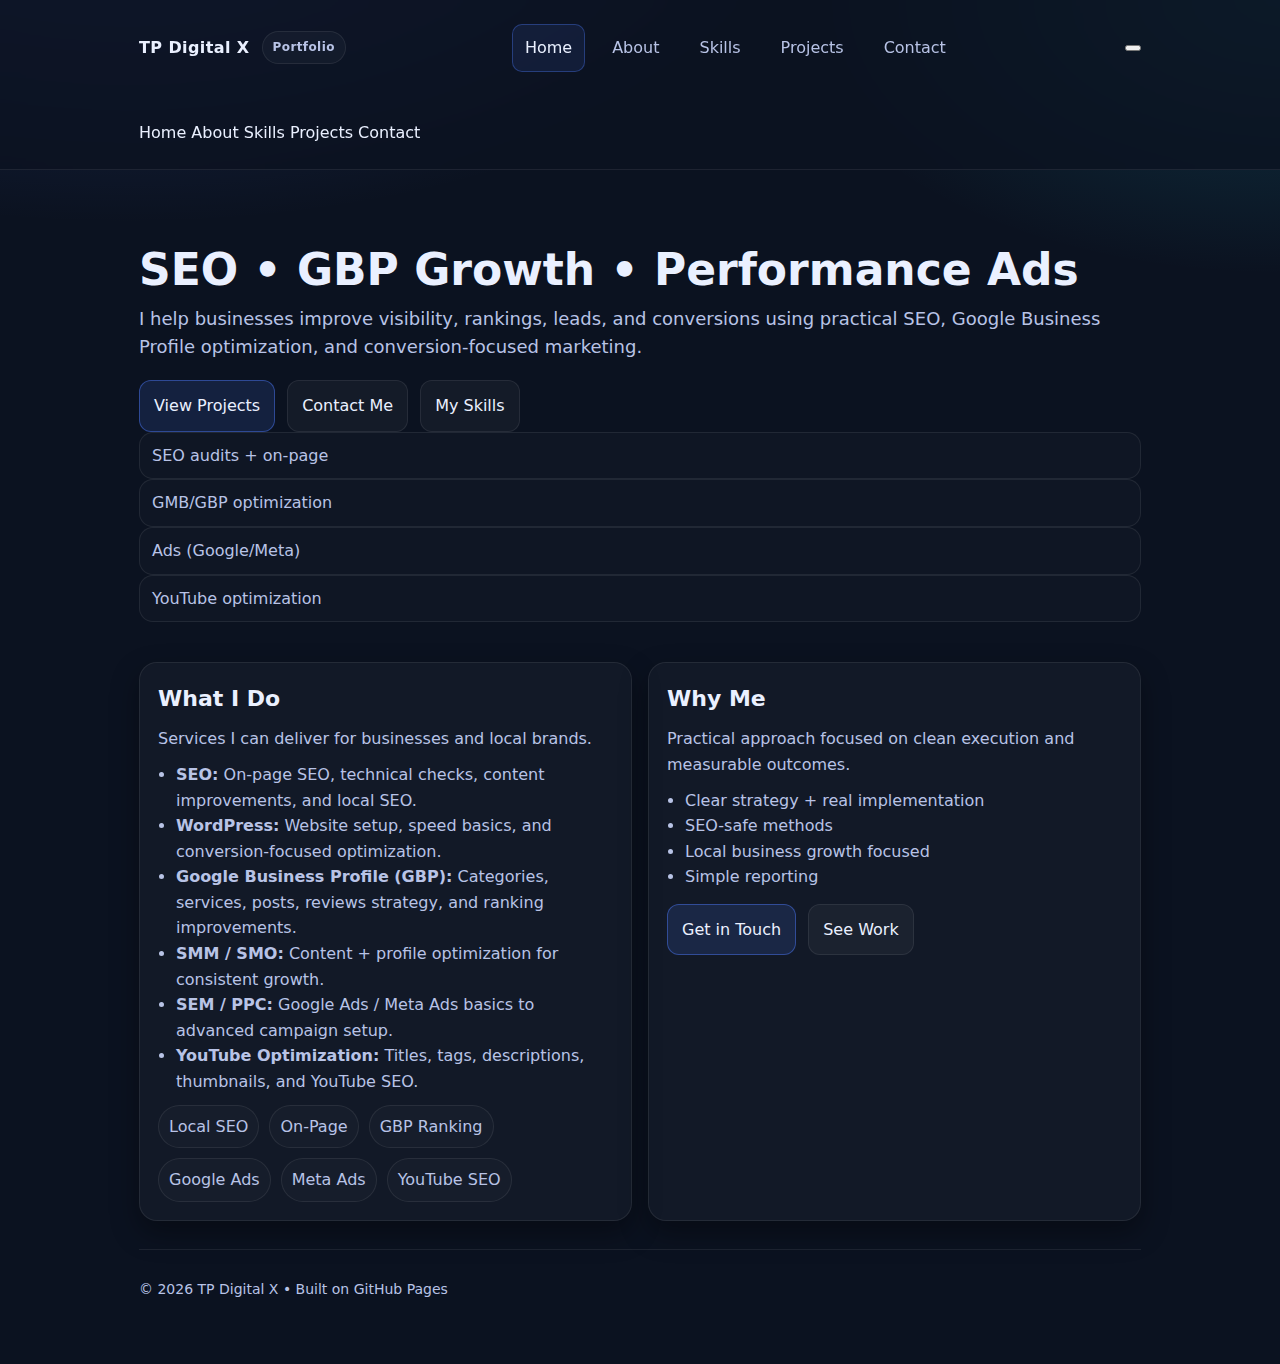
<file: index.html>
<!doctype html>
<html lang="en">
<head>
  <meta charset="utf-8" />
  <meta name="viewport" content="width=device-width,initial-scale=1" />
  <title>TP Digital X | SEO, GBP & Ads Portfolio</title>
  <meta name="description" content="TP Digital X – digital marketing portfolio featuring SEO audits, on-page SEO, Google Business Profile (GBP) optimization, Google/Meta ads, and YouTube optimization." />

  <!-- cache-bust -->
  <link rel="stylesheet" href="assets/style.css?v=30" />
</head>

<body>

  <!-- ================= NAV (HAMBURGER) ================= -->
  <div class="nav" id="siteNav">
    <div class="container nav-inner">

      <div class="brand">
        <div>TP Digital X</div>
        <span class="badge">Portfolio</span>
      </div>

      <!-- Desktop menu -->
      <div class="menu" aria-label="Primary navigation">
        <a href="index.html" class="active">Home</a>
        <a href="about.html">About</a>
        <a href="skills.html">Skills</a>
        <a href="projects.html">Projects</a>
        <a href="contact.html">Contact</a>
      </div>

      <!-- Mobile hamburger -->
      <button class="nav-toggle" id="navToggle" aria-label="Open menu" aria-expanded="false">
        <span class="burger" aria-hidden="true">
          <span></span><span></span><span></span>
        </span>
      </button>
    </div>

    <!-- Mobile dropdown -->
    <div class="container mobile-menu" id="mobileMenu">
      <a href="index.html" class="active">Home</a>
      <a href="about.html">About</a>
      <a href="skills.html">Skills</a>
      <a href="projects.html">Projects</a>
      <a href="contact.html">Contact</a>
    </div>
  </div>

  <!-- ================= MAIN ================= -->
  <div class="container">

    <!-- HERO -->
    <section class="hero">
      <h1>SEO • GBP Growth • Performance Ads</h1>
      <p>
        I help businesses improve visibility, rankings, leads, and conversions using practical SEO,
        Google Business Profile optimization, and conversion-focused marketing.
      </p>

      <div class="hero-cta">
        <a class="btn primary" href="projects.html">View Projects</a>
        <a class="btn" href="contact.html">Contact Me</a>
        <a class="btn" href="skills.html">My Skills</a>
      </div>

      <div class="kpi-box">
        <div class="kpi">SEO audits + on-page</div>
        <div class="kpi">GMB/GBP optimization</div>
        <div class="kpi">Ads (Google/Meta)</div>
        <div class="kpi">YouTube optimization</div>
      </div>
    </section>

    <!-- CONTENT -->
    <section class="grid cols-2">

      <div class="card">
        <h2>What I Do</h2>
        <p class="section-title">Services I can deliver for businesses and local brands.</p>

        <ul class="list">
          <li><b>SEO:</b> On-page SEO, technical checks, content improvements, and local SEO.</li>
          <li><b>WordPress:</b> Website setup, speed basics, and conversion-focused optimization.</li>
          <li><b>Google Business Profile (GBP):</b> Categories, services, posts, reviews strategy, and ranking improvements.</li>
          <li><b>SMM / SMO:</b> Content + profile optimization for consistent growth.</li>
          <li><b>SEM / PPC:</b> Google Ads / Meta Ads basics to advanced campaign setup.</li>
          <li><b>YouTube Optimization:</b> Titles, tags, descriptions, thumbnails, and YouTube SEO.</li>
        </ul>

        <div class="pills">
          <span class="pill">Local SEO</span>
          <span class="pill">On-Page</span>
          <span class="pill">GBP Ranking</span>
          <span class="pill">Google Ads</span>
          <span class="pill">Meta Ads</span>
          <span class="pill">YouTube SEO</span>
        </div>
      </div>

      <div class="card">
        <h2>Why Me</h2>
        <p class="section-title">Practical approach focused on clean execution and measurable outcomes.</p>

        <ul class="list">
          <li>Clear strategy + real implementation</li>
          <li>SEO-safe methods</li>
          <li>Local business growth focused</li>
          <li>Simple reporting</li>
        </ul>

        <div class="hero-cta" style="margin-top:14px;">
          <a class="btn primary" href="contact.html">Get in Touch</a>
          <a class="btn" href="projects.html">See Work</a>
        </div>
      </div>

    </section>

    <!-- FOOTER -->
    <footer class="footer">
      © <span id="y"></span> TP Digital X • Built on GitHub Pages
    </footer>

  </div>

  <!-- ================= SCRIPTS ================= -->
  <script>
    // year
    document.getElementById("y").textContent = new Date().getFullYear();

    // hamburger
    (function () {
      const nav = document.getElementById("siteNav");
      const btn = document.getElementById("navToggle");
      if (!nav || !btn) return;

      btn.addEventListener("click", function () {
        const isOpen = nav.classList.toggle("open");
        btn.setAttribute("aria-expanded", isOpen ? "true" : "false");
        btn.setAttribute("aria-label", isOpen ? "Close menu" : "Open menu");
      });

      // close menu when tapping a link
      nav.addEventListener("click", function (e) {
        const link = e.target.closest("a");
        if (!link) return;
        nav.classList.remove("open");
        btn.setAttribute("aria-expanded", "false");
        btn.setAttribute("aria-label", "Open menu");
      });
    })();
  </script>

</body>
</html>
</file>
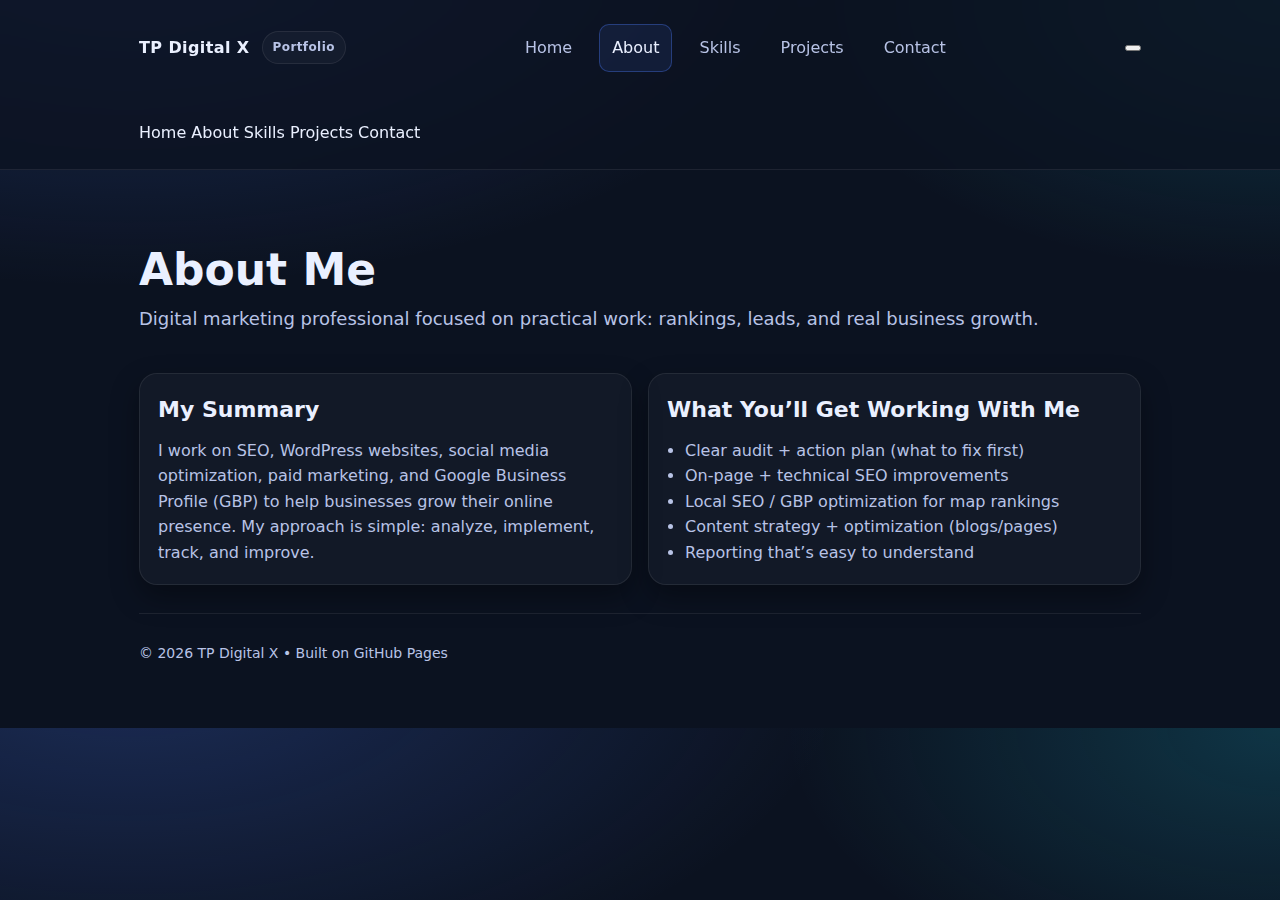
<file: about.html>
<!doctype html>
<html lang="en">
<head>
  <meta charset="utf-8" />
  <meta name="viewport" content="width=device-width,initial-scale=1" />
  <title>About | TP Digital X</title>
  <meta name="description" content="About TP Digital X – practical digital marketing professional focused on SEO, WordPress, SEM, SMM/SMO, YouTube optimization and Google Business Profile growth." />

  <!-- cache-bust -->
  <link rel="stylesheet" href="assets/style.css?v=30" />
</head>

<body>

  <!-- ================= NAV (HAMBURGER) ================= -->
  <div class="nav" id="siteNav">
    <div class="container nav-inner">

      <div class="brand">
        <div>TP Digital X</div>
        <span class="badge">Portfolio</span>
      </div>

      <!-- Desktop menu -->
      <div class="menu" aria-label="Primary navigation">
        <a href="index.html">Home</a>
        <a href="about.html" class="active">About</a>
        <a href="skills.html">Skills</a>
        <a href="projects.html">Projects</a>
        <a href="contact.html">Contact</a>
      </div>

      <!-- Mobile hamburger -->
      <button class="nav-toggle" id="navToggle" aria-label="Open menu" aria-expanded="false">
        <span class="burger" aria-hidden="true">
          <span></span><span></span><span></span>
        </span>
      </button>
    </div>

    <!-- Mobile dropdown -->
    <div class="container mobile-menu" id="mobileMenu">
      <a href="index.html">Home</a>
      <a href="about.html" class="active">About</a>
      <a href="skills.html">Skills</a>
      <a href="projects.html">Projects</a>
      <a href="contact.html">Contact</a>
    </div>
  </div>

  <!-- ================= MAIN ================= -->
  <div class="container">

    <!-- HERO -->
    <section class="hero">
      <h1>About Me</h1>
      <p>
        Digital marketing professional focused on practical work: rankings, leads,
        and real business growth.
      </p>
    </section>

    <!-- CONTENT -->
    <section class="grid cols-2">

      <div class="card">
        <h2>My Summary</h2>
        <p>
          I work on SEO, WordPress websites, social media optimization, paid marketing,
          and Google Business Profile (GBP) to help businesses grow their online presence.
          My approach is simple: analyze, implement, track, and improve.
        </p>
      </div>

      <div class="card">
        <h2>What You’ll Get Working With Me</h2>
        <ul class="list">
          <li>Clear audit + action plan (what to fix first)</li>
          <li>On-page + technical SEO improvements</li>
          <li>Local SEO / GBP optimization for map rankings</li>
          <li>Content strategy + optimization (blogs/pages)</li>
          <li>Reporting that’s easy to understand</li>
        </ul>
      </div>

    </section>

    <!-- FOOTER -->
    <footer class="footer">
      © <span id="y"></span> TP Digital X • Built on GitHub Pages
    </footer>

  </div>

  <!-- ================= SCRIPTS ================= -->
  <script>
    // year
    document.getElementById("y").textContent = new Date().getFullYear();

    // hamburger menu
    (function () {
      const nav = document.getElementById("siteNav");
      const btn = document.getElementById("navToggle");
      if (!nav || !btn) return;

      btn.addEventListener("click", function () {
        const isOpen = nav.classList.toggle("open");
        btn.setAttribute("aria-expanded", isOpen ? "true" : "false");
        btn.setAttribute("aria-label", isOpen ? "Close menu" : "Open menu");
      });

      // close menu on link tap
      nav.addEventListener("click", function (e) {
        const link = e.target.closest("a");
        if (!link) return;
        nav.classList.remove("open");
        btn.setAttribute("aria-expanded", "false");
        btn.setAttribute("aria-label", "Open menu");
      });
    })();
  </script>

</body>
</html>
</file>
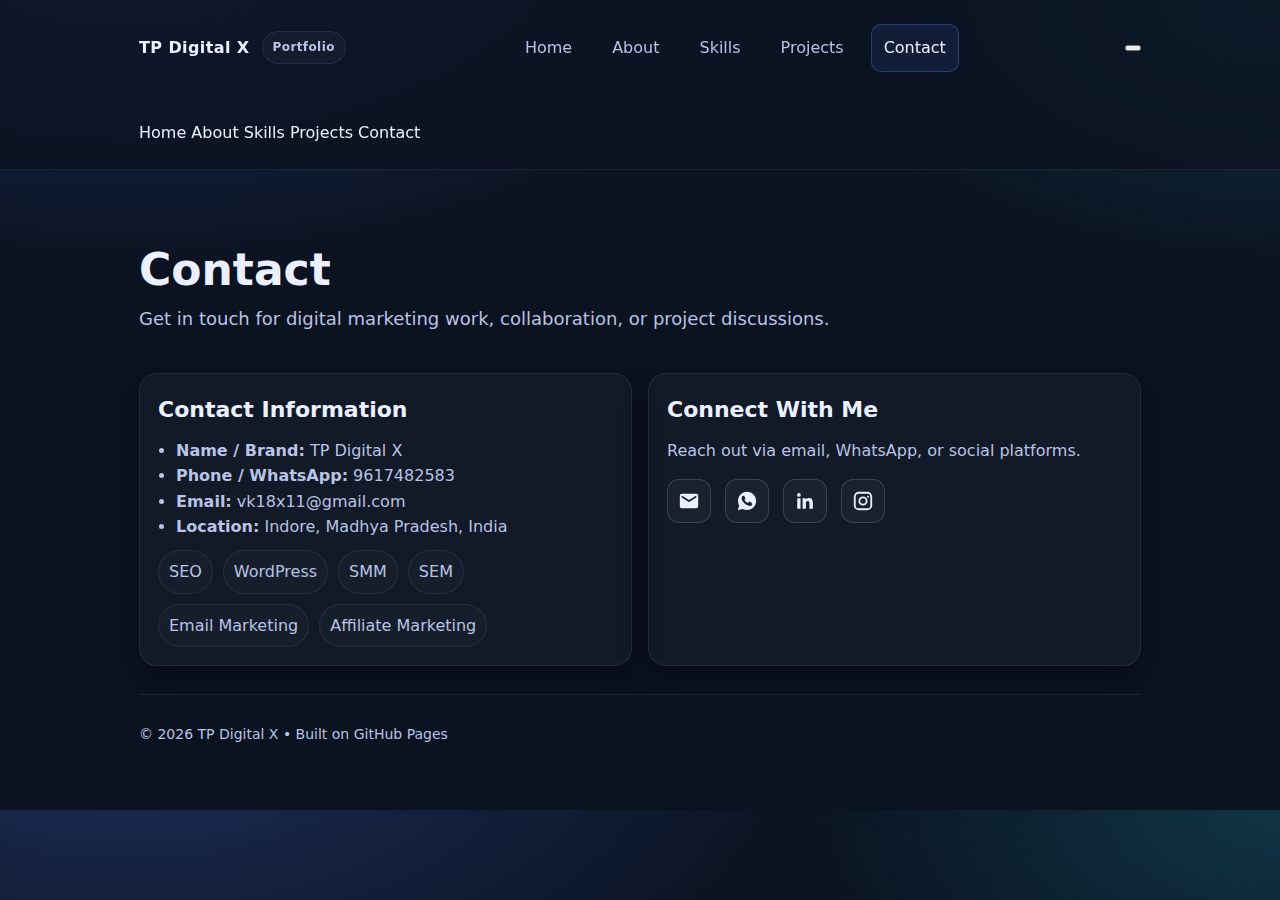
<file: contact.html>
<!doctype html>
<html lang="en">
<head>
  <meta charset="utf-8" />
  <meta name="viewport" content="width=device-width,initial-scale=1" />
  <title>Contact | TP Digital X</title>
  <meta name="description" content="Contact TP Digital X for SEO, WordPress, SMM/SMO, SEM, YouTube optimization, and Google Business Profile work." />

  <!-- cache-bust -->
<link rel="stylesheet" href="assets/style.css?v=31" />

</head>

<body>

  <!-- ================= NAV (HAMBURGER) ================= -->
  <div class="nav" id="siteNav">
    <div class="container nav-inner">

      <div class="brand">
        <div>TP Digital X</div>
        <span class="badge">Portfolio</span>
      </div>

      <!-- Desktop menu -->
      <div class="menu" aria-label="Primary navigation">
        <a href="index.html">Home</a>
        <a href="about.html">About</a>
        <a href="skills.html">Skills</a>
        <a href="projects.html">Projects</a>
        <a href="contact.html" class="active">Contact</a>
      </div>

      <!-- Mobile hamburger -->
      <button class="nav-toggle" id="navToggle" aria-label="Open menu" aria-expanded="false">
        <span class="burger" aria-hidden="true">
          <span></span><span></span><span></span>
        </span>
      </button>
    </div>

    <!-- Mobile dropdown -->
    <div class="container mobile-menu" id="mobileMenu">
      <a href="index.html">Home</a>
      <a href="about.html">About</a>
      <a href="skills.html">Skills</a>
      <a href="projects.html">Projects</a>
      <a href="contact.html" class="active">Contact</a>
    </div>
  </div>

  <!-- ================= MAIN ================= -->
  <div class="container">

    <section class="hero">
      <h1>Contact</h1>
      <p>Get in touch for digital marketing work, collaboration, or project discussions.</p>
    </section>

    <section class="grid cols-2">

      <div class="card">
        <h2>Contact Information</h2>
        <ul class="list">
          <li><b>Name / Brand:</b> TP Digital X</li>
          <li><b>Phone / WhatsApp:</b> 9617482583</li>
          <li><b>Email:</b> vk18x11@gmail.com</li>
          <li><b>Location:</b> Indore, Madhya Pradesh, India</li>
        </ul>

        <div class="pills">
          <span class="pill">SEO</span>
          <span class="pill">WordPress</span>
          <span class="pill">SMM</span>
          <span class="pill">SEM</span>
          <span class="pill">Email Marketing</span>
          <span class="pill">Affiliate Marketing</span>
        </div>
      </div>

      <div class="card">
        <h2>Connect With Me</h2>
        <p class="section-title">Reach out via email, WhatsApp, or social platforms.</p>

        <div class="social-icons">

          <!-- Email -->
          <a href="mailto:vk18x11@gmail.com" title="Email" aria-label="Email">
            <svg viewBox="0 0 24 24" aria-hidden="true">
              <path d="M20 4H4a2 2 0 0 0-2 2v12a2 2 0 0 0 2 2h16a2 2 0 0 0 2-2V6a2 2 0 0 0-2-2zm0 4.25-7.4 4.63a1 1 0 0 1-1.2 0L4 8.25V6l8 5 8-5v2.25z"/>
            </svg>
          </a>

          <!-- WhatsApp -->
          <a href="https://wa.me/919617482583" target="_blank" rel="noopener" title="WhatsApp" aria-label="WhatsApp">
            <svg viewBox="0 0 24 24" aria-hidden="true">
              <path d="M12.04 2C6.58 2 2.14 6.44 2.14 11.9c0 1.74.45 3.44 1.31 4.95L2 22l5.29-1.39a9.86 9.86 0 0 0 4.75 1.21h.01c5.46 0 9.9-4.44 9.9-9.9S17.5 2 12.04 2zm5.77 14.02c-.24.67-1.39 1.28-1.92 1.36-.5.08-1.13.11-1.82-.11-.42-.13-.97-.31-1.68-.62-2.96-1.28-4.89-4.26-5.04-4.45-.15-.2-1.2-1.6-1.2-3.06s.76-2.17 1.03-2.47c.27-.3.6-.37.8-.37h.57c.18 0 .43-.07.67.51.24.58.82 2.02.89 2.16.07.13.11.3.02.49-.09.18-.13.3-.27.46-.13.16-.28.36-.4.48-.13.13-.26.27-.11.53.15.27.67 1.1 1.44 1.78.99.88 1.82 1.15 2.09 1.28.27.13.43.11.6-.07.16-.18.69-.8.88-1.08.18-.27.37-.22.62-.13.24.09 1.55.73 1.82.86.27.13.44.2.51.31.07.11.07.64-.17 1.31z"/>
            </svg>
          </a>

          <!-- LinkedIn -->
          <a href="https://www.linkedin.com/in/pradeep-thakur-59b791320" target="_blank" rel="noopener" title="LinkedIn" aria-label="LinkedIn">
            <svg viewBox="0 0 24 24" aria-hidden="true">
              <path d="M20.45 20.45h-3.56v-5.56c0-1.32-.02-3.02-1.84-3.02-1.84 0-2.12 1.44-2.12 2.92v5.66H9.37V9h3.42v1.56h.05c.48-.9 1.66-1.84 3.42-1.84 3.66 0 4.34 2.4 4.34 5.52v6.21zM5.34 7.43a2.06 2.06 0 1 1 0-4.12 2.06 2.06 0 0 1 0 4.12zM7.12 20.45H3.56V9h3.56v11.45z"/>
            </svg>
          </a>

          <!-- Instagram -->
          <a href="https://www.instagram.com/thakur.pardeep.gawkhedi.18" target="_blank" rel="noopener" title="Instagram" aria-label="Instagram">
            <svg viewBox="0 0 24 24" aria-hidden="true">
              <path d="M7.5 2h9A5.5 5.5 0 0 1 22 7.5v9A5.5 5.5 0 0 1 16.5 22h-9A5.5 5.5 0 0 1 2 16.5v-9A5.5 5.5 0 0 1 7.5 2zm9 2h-9A3.5 3.5 0 0 0 4 7.5v9A3.5 3.5 0 0 0 7.5 20h9a3.5 3.5 0 0 0 3.5-3.5v-9A3.5 3.5 0 0 0 16.5 4z"/>
              <path d="M12 7a5 5 0 1 1 0 10 5 5 0 0 1 0-10zm0 2a3 3 0 1 0 0 6 3 3 0 0 0 0-6z"/>
              <path d="M17.5 6.2a1.1 1.1 0 1 1 0 2.2 1.1 1.1 0 0 1 0-2.2z"/>
            </svg>
          </a>

        </div>
      </div>

    </section>

    <footer class="footer">
      © <span id="y"></span> TP Digital X • Built on GitHub Pages
    </footer>

  </div>

  <script>
    // year
    document.getElementById("y").textContent = new Date().getFullYear();

    // hamburger
    (function () {
      const nav = document.getElementById("siteNav");
      const btn = document.getElementById("navToggle");
      if (!nav || !btn) return;

      btn.addEventListener("click", function () {
        const isOpen = nav.classList.toggle("open");
        btn.setAttribute("aria-expanded", isOpen ? "true" : "false");
        btn.setAttribute("aria-label", isOpen ? "Close menu" : "Open menu");
      });

      nav.addEventListener("click", function (e) {
        const link = e.target.closest("a");
        if (!link) return;
        nav.classList.remove("open");
        btn.setAttribute("aria-expanded", "false");
        btn.setAttribute("aria-label", "Open menu");
      });
    })();
  </script>

</body>
</html>
</file>
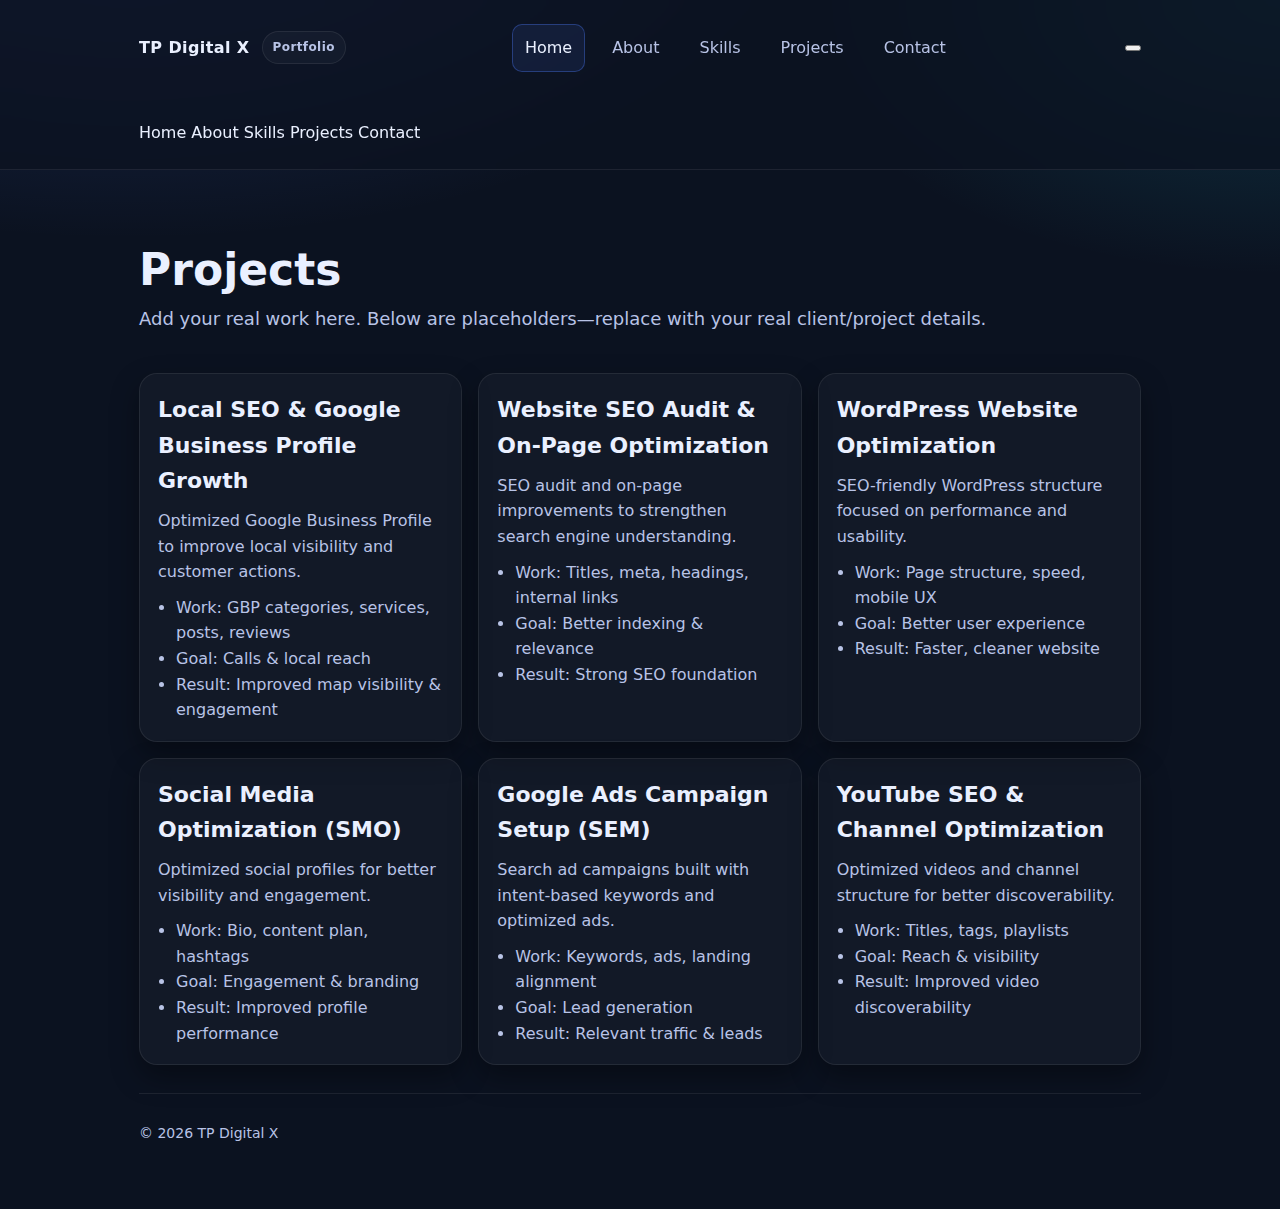
<file: projects.html>
<!doctype html>
<html lang="en">
<head>
  <meta charset="utf-8" />
  <meta name="viewport" content="width=device-width,initial-scale=1" />
  <title>Projects | TP Digital X</title>
  <meta name="description" content="SEO, GBP and marketing projects and case studies by TP Digital X." />
  <link rel="stylesheet" href="assets/style.css" />
</head>
<body>
<div class="nav" id="siteNav">
  <div class="container nav-inner">

    <div class="brand">
      <div>TP Digital X</div>
      <span class="badge">Portfolio</span>
    </div>

    <!-- Desktop menu -->
    <div class="menu" aria-label="Primary navigation">
      <a href="index.html" class="active">Home</a>
      <a href="about.html">About</a>
      <a href="skills.html">Skills</a>
      <a href="projects.html">Projects</a>
      <a href="contact.html">Contact</a>
    </div>

    <!-- Mobile hamburger -->
    <button class="nav-toggle" id="navToggle" aria-label="Open menu" aria-expanded="false">
      <span class="burger" aria-hidden="true">
        <span></span><span></span><span></span>
      </span>
    </button>
  </div>

  <!-- Mobile dropdown -->
  <div class="container mobile-menu" id="mobileMenu">
    <a href="index.html" class="active">Home</a>
    <a href="about.html">About</a>
    <a href="skills.html">Skills</a>
    <a href="projects.html">Projects</a>
    <a href="contact.html">Contact</a>
  </div>
</div>


  <div class="container">
    <div class="hero">
      <h1>Projects</h1>
      <p>Add your real work here. Below are placeholders—replace with your real client/project details.</p>
    </div>

    <div class="grid cols-3">


  <div class="card">
    <h2>Local SEO & Google Business Profile Growth</h2>
    <p>Optimized Google Business Profile to improve local visibility and customer actions.</p>
    <ul class="list">
      <li>Work: GBP categories, services, posts, reviews</li>
      <li>Goal: Calls & local reach</li>
      <li>Result: Improved map visibility & engagement</li>
    </ul>
  </div>

  <div class="card">
    <h2>Website SEO Audit & On-Page Optimization</h2>
    <p>SEO audit and on-page improvements to strengthen search engine understanding.</p>
    <ul class="list">
      <li>Work: Titles, meta, headings, internal links</li>
      <li>Goal: Better indexing & relevance</li>
      <li>Result: Strong SEO foundation</li>
    </ul>
  </div>

  <div class="card">
    <h2>WordPress Website Optimization</h2>
    <p>SEO-friendly WordPress structure focused on performance and usability.</p>
    <ul class="list">
      <li>Work: Page structure, speed, mobile UX</li>
      <li>Goal: Better user experience</li>
      <li>Result: Faster, cleaner website</li>
    </ul>
  </div>

  <div class="card">
    <h2>Social Media Optimization (SMO)</h2>
    <p>Optimized social profiles for better visibility and engagement.</p>
    <ul class="list">
      <li>Work: Bio, content plan, hashtags</li>
      <li>Goal: Engagement & branding</li>
      <li>Result: Improved profile performance</li>
    </ul>
  </div>

  <div class="card">
    <h2>Google Ads Campaign Setup (SEM)</h2>
    <p>Search ad campaigns built with intent-based keywords and optimized ads.</p>
    <ul class="list">
      <li>Work: Keywords, ads, landing alignment</li>
      <li>Goal: Lead generation</li>
      <li>Result: Relevant traffic & leads</li>
    </ul>
  </div>

  <div class="card">
    <h2>YouTube SEO & Channel Optimization</h2>
    <p>Optimized videos and channel structure for better discoverability.</p>
    <ul class="list">
      <li>Work: Titles, tags, playlists</li>
      <li>Goal: Reach & visibility</li>
      <li>Result: Improved video discoverability</li>
    </ul>
  </div>

</div>


    <div class="footer">© <span id="y"></span> TP Digital X</div>
  </div>

  <script src="assets/script.js"></script>
  <script>document.getElementById("y").textContent = new Date().getFullYear()</script>
</body>
</html>
</file>
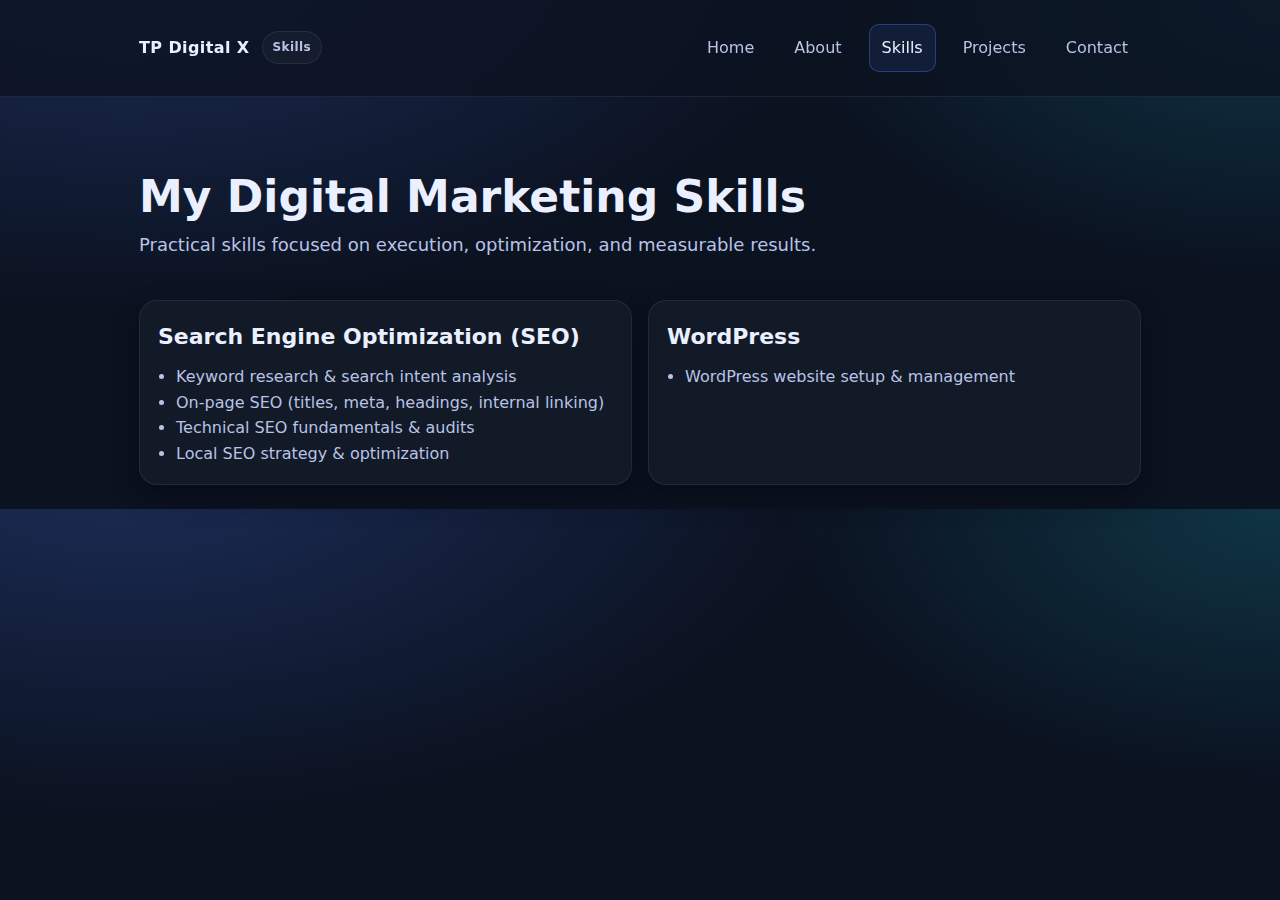
<file: skills.html>
<!doctype html>
<html lang="en">
<head>
  <meta charset="utf-8" />
  <meta name="viewport" content="width=device-width, initial-scale=1" />

  <title>Skills | TP Digital X</title>
  <meta name="description" content="Digital marketing skills of TP Digital X including SEO, WordPress, SMM, SEM, Email Marketing, Affiliate Marketing, Analytics, and Google Business Profile optimization." />

  <link rel="stylesheet" href="assets/style.css" />
</head>

<body>

  <!-- NAVBAR -->
  <div class="nav">
    <div class="container nav-inner">
      <div class="brand">
        <div>TP Digital X</div>
        <span class="badge">Skills</span>
      </div>

      <div class="menu">
        <a href="index.html">Home</a>
        <a href="about.html">About</a>
        <a href="skills.html" class="active">Skills</a>
        <a href="projects.html">Projects</a>
        <a href="contact.html">Contact</a>
      </div>
    </div>
  </div>

  <!-- MAIN CONTENT -->
  <div class="container">

    <!-- HERO -->
    <div class="hero">
      <h1>My Digital Marketing Skills</h1>
      <p>Practical skills focused on execution, optimization, and measurable results.</p>
    </div>

    <!-- SKILLS GRID -->
    <div class="grid cols-2">

      <div class="card">
        <h2>Search Engine Optimization (SEO)</h2>
        <ul class="list">
          <li>Keyword research & search intent analysis</li>
          <li>On-page SEO (titles, meta, headings, internal linking)</li>
          <li>Technical SEO fundamentals & audits</li>
          <li>Local SEO strategy & optimization</li>
        </ul>
      </div>

      <div class="card">
        <h2>WordPress</h2>
        <ul class="list">
          <li>WordPress website setup & management
</file>
<file: assets/style.css>
:root{
  --bg:#0b1220;
  --card:#0f1b33;
  --text:#eaf0ff;
  --muted:#b8c3e6;
  --border:rgba(255,255,255,.08);
  --shadow: 0 12px 28px rgba(0,0,0,.35);
}

*{box-sizing:border-box}
html,body{margin:0;padding:0}
body{
  font-family: system-ui, -apple-system, Segoe UI, Roboto, Arial, sans-serif;
  background: radial-gradient(1200px 600px at 10% -10%, rgba(77,124,255,.25), transparent 60%),
              radial-gradient(900px 500px at 100% 0%, rgba(34,211,238,.18), transparent 55%),
              var(--bg);
  color:var(--text);
  line-height:1.6;
}

a{color:inherit;text-decoration:none}
.container{max-width:1050px;margin:0 auto;padding:24px}
.nav{
  position:sticky; top:0; z-index:10;
  background: rgba(11,18,32,.78);
  backdrop-filter: blur(10px);
  border-bottom:1px solid var(--border);
}
.nav-inner{display:flex;align-items:center;justify-content:space-between;gap:16px}
.brand{display:flex;align-items:center;gap:12px;font-weight:800;letter-spacing:.4px}
.badge{
  font-size:12px;color:var(--muted);
  padding:6px 10px;border:1px solid var(--border);
  border-radius:999px;background:rgba(255,255,255,.03);
}

.menu{display:flex;gap:14px;flex-wrap:wrap}
.menu a{
  padding:10px 12px;border-radius:10px;color:var(--muted);
  border:1px solid transparent;
}
.menu a:hover{color:var(--text);border-color:var(--border);background:rgba(255,255,255,.03)}
.menu a.active{color:var(--text);border-color:rgba(77,124,255,.35);background:rgba(77,124,255,.10)}

.hero{
  padding:52px 0 22px 0;
}
.hero h1{font-size:44px;line-height:1.1;margin:0 0 10px 0}
.hero p{margin:0;color:var(--muted);font-size:18px}
.hero-cta{margin-top:18px;display:flex;gap:12px;flex-wrap:wrap}

.btn{
  display:inline-flex;align-items:center;gap:10px;
  padding:12px 14px;border-radius:12px;
  border:1px solid var(--border);
  background:rgba(255,255,255,.04);
  color:var(--text);
}
.btn:hover{background:rgba(255,255,255,.06)}
.btn.primary{
  border-color:rgba(77,124,255,.45);
  background:rgba(77,124,255,.14);
}

.grid{display:grid;grid-template-columns:repeat(12,1fr);gap:16px;margin-top:18px}
.card{
  grid-column: span 12;
  background:rgba(255,255,255,.03);
  border:1px solid var(--border);
  border-radius:18px;
  padding:18px;
  box-shadow: var(--shadow);
}
.card h2{margin:0 0 10px 0;font-size:22px}
.card p{margin:0;color:var(--muted)}
.kpis{display:flex;gap:10px;flex-wrap:wrap;margin-top:12px}
.kpi{padding:10px 12px;border-radius:14px;border:1px solid var(--border);background:rgba(255,255,255,.02);color:var(--muted)}
.kpi b{color:var(--text)}

.cols-2 .card{grid-column: span 12}
@media(min-width:860px){
  .cols-2 .card{grid-column: span 6}
  .cols-3 .card{grid-column: span 4}
}

.list{margin:10px 0 0 0;padding-left:18px;color:var(--muted)}
.pills{display:flex;gap:10px;flex-wrap:wrap;margin-top:10px}
.pill{
  padding:8px 10px;border-radius:999px;
  border:1px solid var(--border);
  background:rgba(255,255,255,.02);
  color:var(--muted);
}
.footer{
  padding:28px 0 40px 0;
  color:var(--muted);
  border-top:1px solid var(--border);
  margin-top:28px;
  font-size:14px;
}

/* Small helper for sections */
.section-title{
  margin-top:10px;
  font-size:16px;
  color:var(--muted);
}

.social-icons{
  display:flex;
  gap:14px;
  margin-top:16px;
}

.social-icons a{
  width:44px;
  height:44px;
  display:flex;
  align-items:center;
  justify-content:center;
  border-radius:12px;
  border:1px solid rgba(255,255,255,.15);
  background:rgba(255,255,255,.04);
  transition: all .25s ease;
}

.social-icons a:hover{
  background: rgba(77,124,255,.2);
  transform: translateY(-2px);
}

.social-icons svg{
  width:22px;
  height:22px;
  fill:#eaf0ff;
  display:block;
}

.social-icons svg{
  width:22px;
  height:22px;
  fill:#eaf0ff;
}

/* ---------- Responsive fixes ---------- */
@media (max-width: 860px){
  .nav-inner{
    flex-direction: column;
    align-items: flex-start;
  }
  .menu{
    width: 100%;
    justify-content: flex-start;
    gap: 8px;
  }
  .menu a{
    padding: 10px 10px;
  }
}

@media (max-width: 860px){
  .container{ padding: 16px; }

  .hero{ padding: 28px 0 12px 0; }
  .hero h1{ font-size: 32px; }
  .hero p{ font-size: 16px; }

  .grid{ gap: 12px; }
  .card{ padding: 16px; border-radius: 16px; }

  /* Force all cards full width on mobile */
  .cols-2 .card,
  .cols-3 .card{
    grid-column: span 12 !important;
  }

  /* Pills wrap nicely */
  .pills{ gap: 8px; }
  .pill{ padding: 7px 10px; }
}

@media (max-width: 860px){
  .social-icons{
    flex-wrap: wrap;
  }
  .social-icons a{
    width: 46px;
    height: 46px;
  }
}
</file>
